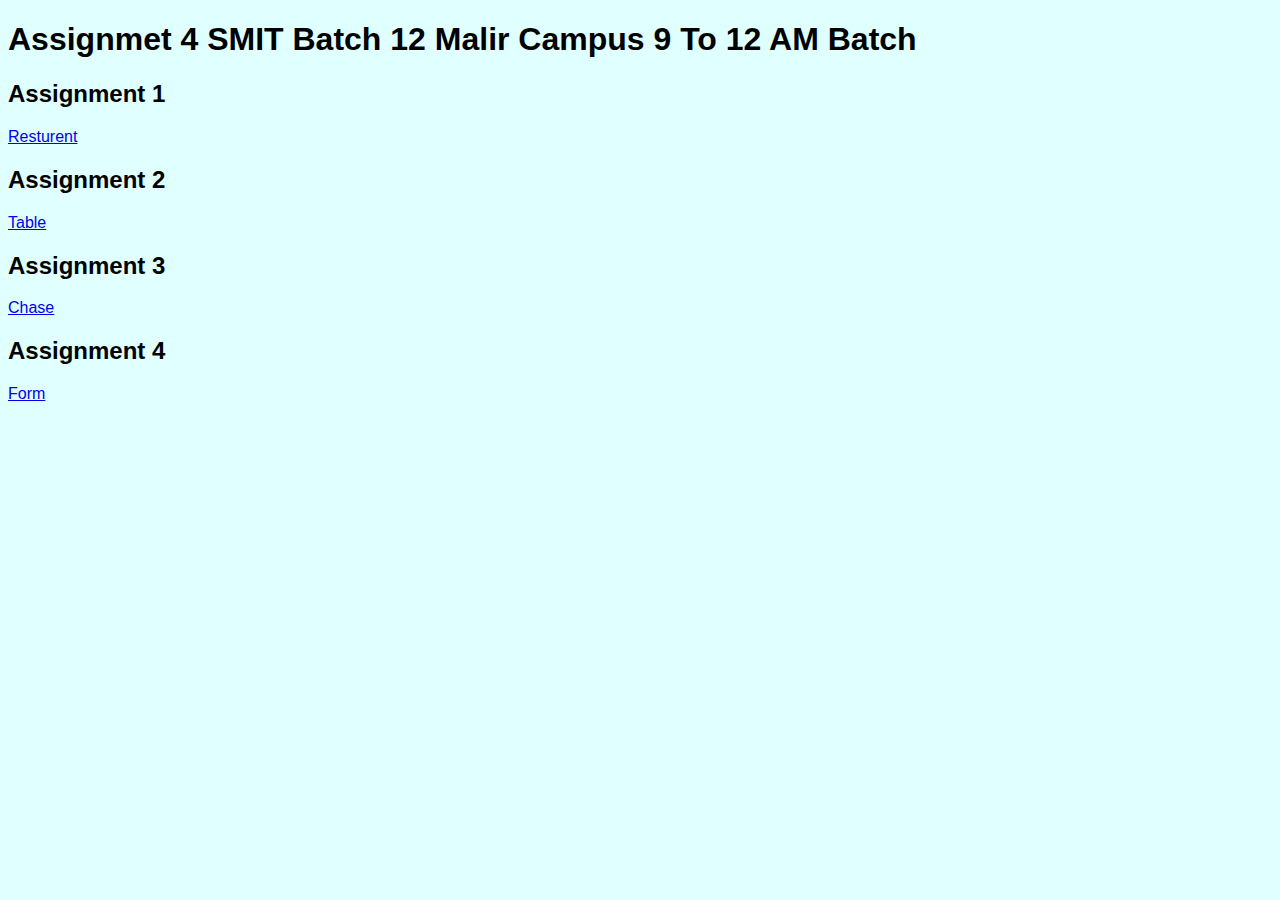
<file: index.html>
<!DOCTYPE html>
<html lang="en">
<head>
    <meta charset="UTF-8">
    <meta name="viewport" content="width=device-width, initial-scale=1.0">
    <title>Document</title>
    <link rel="stylesheet" href="style.css">
</head>
<body>
    <h1>Assignmet 4 SMIT Batch 12 Malir Campus 9 To 12 AM Batch </h1>

    <h2>Assignment 1</h2>
    <a href="./Resturent Assignment 1/Resturent.html" >Resturent</a>


    <h2>Assignment 2</h2>

<a href="./TableAssignmnet2/table1.html" >Table</a>
    <h2>Assignment 3</h2>
<a href="./cheeseAssignment-main/SMIT_Chase_Project-main/index.html" >Chase</a>

    <h2>Assignment 4</h2>
<a href="./FormCSS-main/index.html" >Form</a>

</body>
</html>
</file>
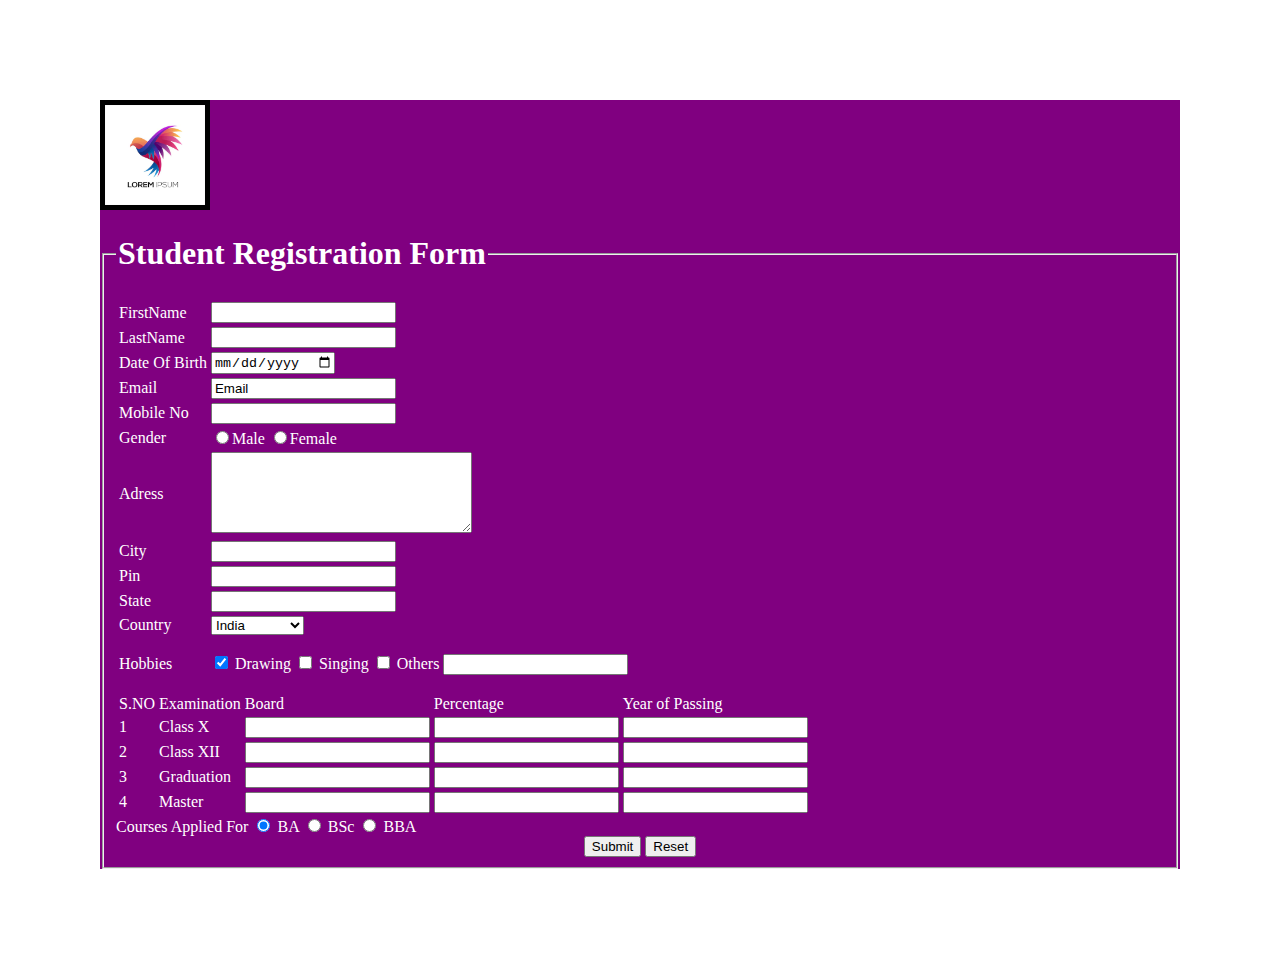
<file: FormCSS-main/index.html>
<!DOCTYPE html>
<html lang="en">
    <head>
        <meta charset="UTF-8">
        <meta name="viewport" content="width=device-width, initial-scale=1.0">
        <title>Document</title>
        <link rel="stylesheet" href="style.css">
    </head>
    <body>
        <div> <img src="./bird-colorful-logo-gradient-vector_343694-1365.avif"
                width="100px" height="100px" alt>
            <br>
            <fieldset>
                <legend><h1>Student Registration Form</h1> </legend>
                <table>
                    <tr>
                        <td> <label for="FirstName">FirstName</label></td>
                        <td> <input type="text" name="FirstName"
                                maxlength="30"></td>
                    </tr>
                    <tr>
                        <td><label for="LastName">LastName</label></td>
                        <td><input type="text" name="LastName"
                                maxlength="30"></td>
                    </tr>
                    <tr>
                        <td><label for="DOB">Date Of Birth</label></td>
                        <td><input type="date" name="DOB" value="DOB"></td>
                    </tr>
                    <tr>
                        <td><label for="Email">Email</label></td>
                        <td> <input type="email" name="Email"
                                value="Email"></td>
                    </tr>
                    <tr>
                        <td> <label for="Mobile">Mobile No</label>
                        </td>
                        <td> <input type="number" name="Mobile">
                        </td>
                    </tr>
                    <tr>
                        <td> <label for="Gender">Gender</label>
                        </td>
                        <td> <input type="radio" name="Gender" value="Male">Male
                            <input type="radio" name="Gender"
                                value="Female">Female
                        </td>
                    </tr>
                    <tr>
                        <td> <label for="Adress">Adress</label><br>
                        </td>
                        <td> <textarea name="Adress" id="Adress" cols="30"
                                rows="5"></textarea>
                        </td>
                    </tr>
                    <tr>
                        <td> <label for="City">City</label>
                        </td>
                        <td> <input type="text" name="City" maxlength="30">
                        </td>
                    </tr>
                    <tr>
                        <td><label for="Pin">Pin <code></code></label></td>
                        <td><input type="number" name="Pin" maxlength="6"></td>
                    </tr>
                    <tr>
                        <td><label for="State">State</label></td>
                        <td><input type="text" name="State" maxlength="30"></td>
                    </tr>
                    <tr>
                        <td><label for="Country">Country</label></td>
                        <td> <select name="Country">
                                <option value="India" selected>India</option>
                                <option value="Pakistan">Pakistan</option>
                                <option value="Bangladesh">Bangladesh</option>
                            </select></td>
                    </tr>
                    <tr>
                        <td><p>Hobbies</p></td>
                        <td><input type="checkbox" name="Hobbies"
                                value="Drawing" checked="checked" /> Drawing
                            <input type="checkbox" name="Hobbies"
                                value="Singing" /> Singing
                            <input type="checkbox" name="Hobbies"
                                value="Others" /> Others
                            <input type="text"></td>
                    </tr>
                    <table>
                        <tr>
                            <td>S.NO</td>
                            <td>Examination</td>
                            <td>Board</td>
                            <td>Percentage</td>
                            <td>Year of Passing</td>

                        </tr>
                        <tr>
                            <td>1</td>
                            <td>Class X</td>
                            <td><input type="text" maxlength="10"></td>
                            <td><input type="number" max="2" maxlength="2"></td>
                            <td><input type="number"></td>
                        </tr>

                        <tr>
                            <td>2</td>
                            <td>Class XII</td>
                            <td><input type="text" maxlength="10"></td>
                            <td><input type="number" maxlength="2"></td>
                            <td><input type="number"></td>
                        </tr>

                        <tr>
                            <td>3</td>
                            <td>Graduation</td>
                            <td><input type="text" maxlength="10"></td>
                            <td><input type="number" maxlength="2"></td>
                            <td><input type="number"></td>
                        </tr>

                        <tr>
                            <td>4</td>
                            <td>Master</td>
                            <td><input type="text" maxlength="10"></td>
                            <td><input type="number" maxlength="2"></td>
                            <td><input type="number"></td>
                        </tr>
                    </table>

                    <tr>
                        <td>Courses Applied For</td>
                        <td><input type="radio" name="Courses" value="BA"
                                checked="checked" /> BA</td>
                        <td> <input type="radio" name="Courses" value="BSC" />
                            BSc</td>
                        <td> <input type="radio" name="Courses" value="BBA" />
                            BBA</td>

                    </tr>
                    <center>
                        <tr>
                            <td><button>Submit</button></td>
                            <td><button>Reset</button></td>
                        </tr>

                    </center>
                </table>

            </fieldset>
        </div>

    </body>
</html>
</file>
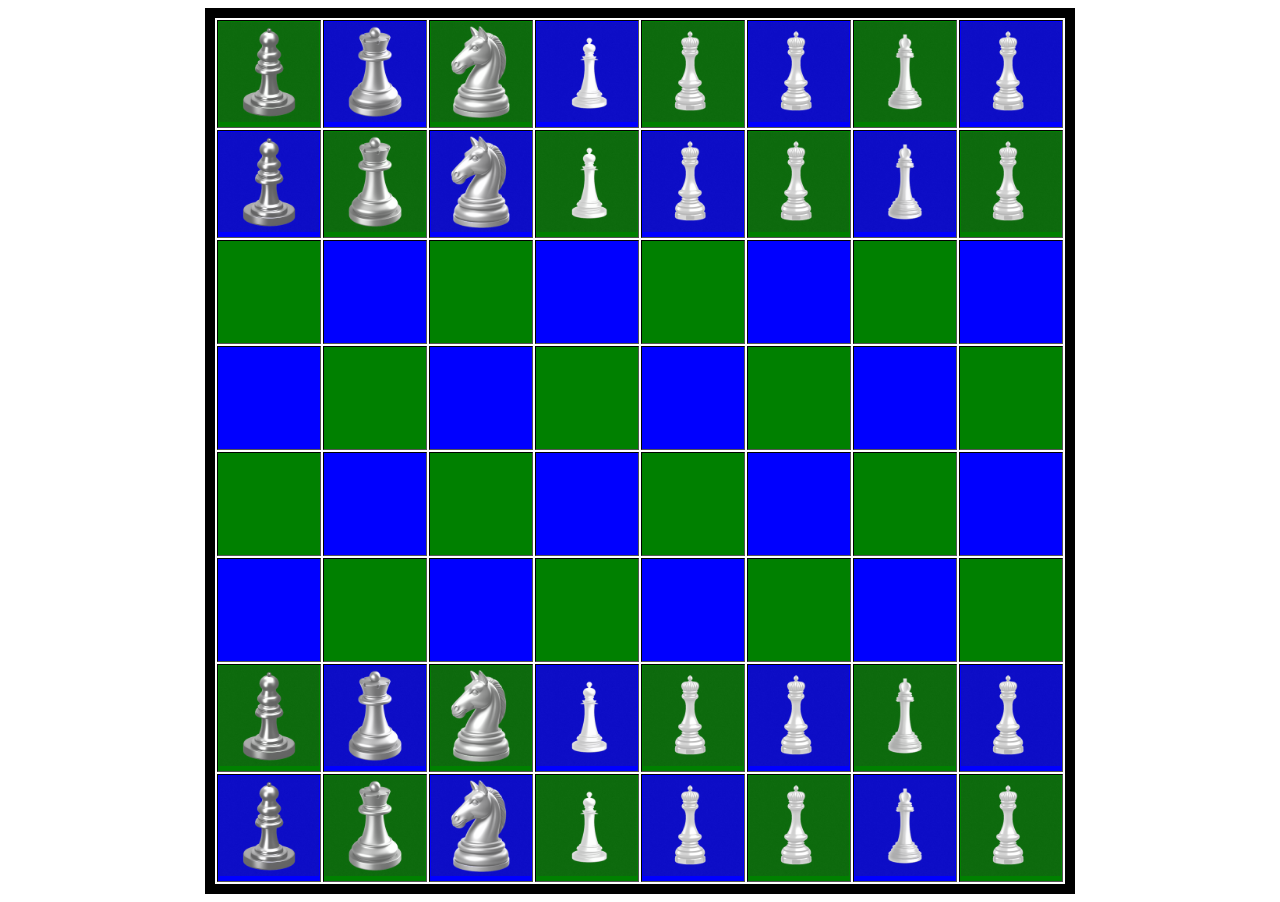
<file: cheeseAssignment-main/SMIT_Chase_Project-main/index.html>
<!DOCTYPE html>
<html lang="en">
<head>
    <meta charset="UTF-8">
    <meta name="viewport" content="width=device-width, initial-scale=1.0">
    <title>cheese</title>
    <link rel="stylesheet" href="style.css">
</head>
<body>
    <!-- <center>
    <table>
        <tr class="abc">
            <td ><img src="./20240628_233327.png" alt="" height="100" width="100"></td>
            <td ><img src="./20240628_233359.png" alt="" height="100" width="100"></td>
            <td ><img src="./20240628_233421.png" alt="" height="100" width="100"></td>
            <td ><img src="./20240628_233606.png" alt="" height="100" width="100"></td>
            <td ><img src="./20240628_233658.png" alt="" height="100" width="100"></td>
            <td ><img src="./20240628_233841.png" alt="" height="100" width="100"></td>
            <td ><img src="./20240628_233327.png" alt="" height="100" width="100"></td>
            <td ><img src="./20240628_233359.png" alt="" height="100" width="100"></td>
        </tr>
        <tr>
            <td ><img src="./20240628_233841.png" alt="" height="100" width="100"></td>
            <td  ><img src="./20240628_233658.png" alt="" height="100" width="100"></td>
            <td  ><img src="./20240628_233606.png" alt="" height="100" width="100"></td>
            <td  ><img src="./20240628_233606.png" alt="" height="100" width="100"></td>
            <td  ><img src="./20240628_233421.png" alt="" height="100" width="100"></td>
            <td  ><img src="./20240628_233359.png" alt="" height="100" width="100"></td>
            <td  ><img src="./20240628_233327.png" alt="" height="100" width="100"></td>
            <td  ><img src="./20240628_233359.png" alt="" height="100" width="100"></td>
        </tr>
        <tr>
            <td><img src="./pngtree-simple-dark-red-solid-color-wallpaper-image_396557.jpg" height="100" width="100" alt=""></td>
            <td><img src="./green-color-background-z18g4sauulcua6fe.jpg" height="100" width="100"></td>
            <td><img src="./pngtree-simple-dark-red-solid-color-wallpaper-image_396557.jpg" height="100" width="100" alt=""></td>
            <td><img src="./green-color-background-z18g4sauulcua6fe.jpg" height="100" width="100"></td>
            <td><img src="./pngtree-simple-dark-red-solid-color-wallpaper-image_396557.jpg" height="100" width="100" alt=""></td>
            <td><img src="./green-color-background-z18g4sauulcua6fe.jpg" height="100" width="100"></td>
            <td><img src="./pngtree-simple-dark-red-solid-color-wallpaper-image_396557.jpg" height="100" width="100" alt=""></td>
            <td><img src="./green-color-background-z18g4sauulcua6fe.jpg" height="100" width="100"></td>
        </tr>
        <tr>
            <td><img src="./green-color-background-z18g4sauulcua6fe.jpg" height="100" width="100"></td>
            <td><img src="./pngtree-simple-dark-red-solid-color-wallpaper-image_396557.jpg" height="100" width="100" alt=""></td>
            <td><img src="./green-color-background-z18g4sauulcua6fe.jpg" height="100" width="100"></td>
            <td><img src="./pngtree-simple-dark-red-solid-color-wallpaper-image_396557.jpg" height="100" width="100" alt=""></td>
            <td><img src="./green-color-background-z18g4sauulcua6fe.jpg" height="100" width="100"></td>
            <td><img src="./pngtree-simple-dark-red-solid-color-wallpaper-image_396557.jpg" height="100" width="100" alt=""></td>
            <td><img src="./green-color-background-z18g4sauulcua6fe.jpg" height="100" width="100"></td>
            <td><img src="./pngtree-simple-dark-red-solid-color-wallpaper-image_396557.jpg" height="100" width="100" alt=""></td>
            
        </tr>
        <tr>
            <td><img src="./pngtree-simple-dark-red-solid-color-wallpaper-image_396557.jpg" height="100" width="100" alt=""></td>
            <td><img src="./green-color-background-z18g4sauulcua6fe.jpg" height="100" width="100"></td>
            <td><img src="./pngtree-simple-dark-red-solid-color-wallpaper-image_396557.jpg" height="100" width="100" alt=""></td>
            <td><img src="./green-color-background-z18g4sauulcua6fe.jpg" height="100" width="100"></td>
            <td><img src="./pngtree-simple-dark-red-solid-color-wallpaper-image_396557.jpg" height="100" width="100" alt=""></td>
            <td><img src="./green-color-background-z18g4sauulcua6fe.jpg" height="100" width="100"></td>
            <td><img src="./pngtree-simple-dark-red-solid-color-wallpaper-image_396557.jpg" height="100" width="100" alt=""></td>
            <td><img src="./green-color-background-z18g4sauulcua6fe.jpg" height="100" width="100"></td>
        </tr>
        <tr>
            <td><img src="./green-color-background-z18g4sauulcua6fe.jpg" height="100" width="100"></td>
            <td><img src="./pngtree-simple-dark-red-solid-color-wallpaper-image_396557.jpg" height="100" width="100" alt=""></td>
            <td><img src="./green-color-background-z18g4sauulcua6fe.jpg" height="100" width="100"></td>
            <td><img src="./pngtree-simple-dark-red-solid-color-wallpaper-image_396557.jpg" height="100" width="100" alt=""></td>
            <td><img src="./green-color-background-z18g4sauulcua6fe.jpg" height="100" width="100"></td>
            <td><img src="./pngtree-simple-dark-red-solid-color-wallpaper-image_396557.jpg" height="100" width="100" alt=""></td>
            <td><img src="./green-color-background-z18g4sauulcua6fe.jpg" height="100" width="100"></td>
            <td><img src="./pngtree-simple-dark-red-solid-color-wallpaper-image_396557.jpg" height="100" width="100" alt=""></td>
            
        </tr>
               <tr>
            <td > <img src="./20240628_233658.png" height="100" width="100" alt=""></td>
            <td ><img src="./20240628_233841.png" height="100" width="100"></td>
            <td ><img src="./20240628_233421.png" height="100" width="100" alt=""></td>
            <td ><img src="./20240628_233606.png" height="100" width="100"></td>
            <td ><img src="./20240628_233327.png" height="100" width="100" alt=""></td>
            <td ><img src="./20240628_233327.png" height="100" width="100"></td>
            <td ><img src="./20240628_233421.png" height="100" width="100" alt=""></td>
            <td ><img src="./20240628_233658.png" height="100" width="100"></td>
        </tr>
        <tr>
            <td ><img src="./20240628_233421.png" alt="" height="100" width="100"></td>
            <td ><img src="./20240628_233606.png" alt="" height="100" width="100"></td>
            <td ><img src="./20240628_233841.png" alt="" height="100" width="100"></td>
            <td ><img src="./20240628_233606.png" alt="" height="100" width="100"></td>
            <td ><img src="./20240628_233421.png" alt="" height="100" width="100"></td>
            <td ><img src="./20240628_233359.png" alt="" height="100" width="100"></td>
            <td ><img src="./20240628_233359.png" alt="" height="100" width="100"></td>
            <td ><img src="./20240628_233606.png" alt="" height="100" width="100"></td>
        </tr>
    </table>
</center> -->

<center>
<table border="2">
    <tr class="a">
        <td width="100px" height="100px"><img src="./20240628_233327.png" alt="" width="100%"></td>
        <td width="100px" height="100px"><img src="./20240628_233359.png" alt=""  width="100%"></td>
        <td width="100px" height="100px"><img src="./20240628_233421.png" alt=""  width="100%"></td>
        <td width="100px" height="100px"><img src="./20240628_233606.png" alt=""  width="100%"></td>
        <td width="100px" height="100px"><img src="./20240628_233658.png" alt=""  width="100%"></td>
        <td width="100px" height="100px"><img src="./20240628_233658.png" alt=""  width="100%"></td>
        <td width="100px" height="100px"><img src="./20240628_233841.png" alt=""  width="100%"></td>
        <td width="100px" height="100px"><img src="./20240628_233658.png" alt=""  width="100%"></td>
       
    </tr>
    <tr class="b">
        <td width="100px" height="100px"><img src="./20240628_233327.png" alt="" width="100%"></td>
        <td width="100px" height="100px"><img src="./20240628_233359.png" alt=""  width="100%"></td>
        <td width="100px" height="100px"><img src="./20240628_233421.png" alt=""  width="100%"></td>
        <td width="100px" height="100px"><img src="./20240628_233606.png" alt=""  width="100%"></td>
        <td width="100px" height="100px"><img src="./20240628_233658.png" alt=""  width="100%"></td>
        <td width="100px" height="100px"><img src="./20240628_233658.png" alt=""  width="100%"></td>
        <td width="100px" height="100px"><img src="./20240628_233841.png" alt=""  width="100%"></td>
        <td width="100px" height="100px"><img src="./20240628_233658.png" alt=""  width="100%"></td>
       
    </tr>
    <tr class="a">
        <td width="100px" height="100px"></td>
        <td width="100px" height="100px"></td>
        <td width="100px" height="100px"></td>
        <td width="100px" height="100px"></td>
        <td width="100px" height="100px"></td>
        <td width="100px" height="100px"></td>
        <td width="100px" height="100px"></td>
        <td width="100px" height="100px"></td>
       
    </tr>
    <tr class="b">
        <td width="100px" height="100px"></td>
        <td width="100px" height="100px"></td>
        <td width="100px" height="100px"></td>
        <td width="100px" height="100px"></td>
        <td width="100px" height="100px"></td>
        <td width="100px" height="100px"></td>
        <td width="100px" height="100px"></td>
        <td width="100px" height="100px"></td>
       
    </tr>
    <tr class="a">
        <td width="100px" height="100px"></td>
        <td width="100px" height="100px"></td>
        <td width="100px" height="100px"></td>
        <td width="100px" height="100px"></td>
        <td width="100px" height="100px"></td>
        <td width="100px" height="100px"></td>
        <td width="100px" height="100px"></td>
        <td width="100px" height="100px"></td>
       
    </tr>
    <tr class="b">
        <td width="100px" height="100px"></td>
        <td width="100px" height="100px"></td>
        <td width="100px" height="100px"></td>
        <td width="100px" height="100px"></td>
        <td width="100px" height="100px"></td>
        <td width="100px" height="100px"></td>
        <td width="100px" height="100px"></td>
        <td width="100px" height="100px"></td>
       
    </tr>
    <tr class="a">
        <td width="100px" height="100px"><img src="./20240628_233327.png" alt="" width="100%"></td>
        <td width="100px" height="100px"><img src="./20240628_233359.png" alt=""  width="100%"></td>
        <td width="100px" height="100px"><img src="./20240628_233421.png" alt=""  width="100%"></td>
        <td width="100px" height="100px"><img src="./20240628_233606.png" alt=""  width="100%"></td>
        <td width="100px" height="100px"><img src="./20240628_233658.png" alt=""  width="100%"></td>
        <td width="100px" height="100px"><img src="./20240628_233658.png" alt=""  width="100%"></td>
        <td width="100px" height="100px"><img src="./20240628_233841.png" alt=""  width="100%"></td>
        <td width="100px" height="100px"><img src="./20240628_233658.png" alt=""  width="100%"></td>
       
    </tr>
    <tr class="b">
        <td width="100px" height="100px"><img src="./20240628_233327.png" alt="" width="100%"></td>
        <td width="100px" height="100px"><img src="./20240628_233359.png" alt=""  width="100%"></td>
        <td width="100px" height="100px"><img src="./20240628_233421.png" alt=""  width="100%"></td>
        <td width="100px" height="100px"><img src="./20240628_233606.png" alt=""  width="100%"></td>
        <td width="100px" height="100px"><img src="./20240628_233658.png" alt=""  width="100%"></td>
        <td width="100px" height="100px"><img src="./20240628_233658.png" alt=""  width="100%"></td>
        <td width="100px" height="100px"><img src="./20240628_233841.png" alt=""  width="100%"></td>
        <td width="100px" height="100px"><img src="./20240628_233658.png" alt=""  width="100%"></td>
       
    </tr>
</tr>

</table>
</center>
</body>
</html>
</file>
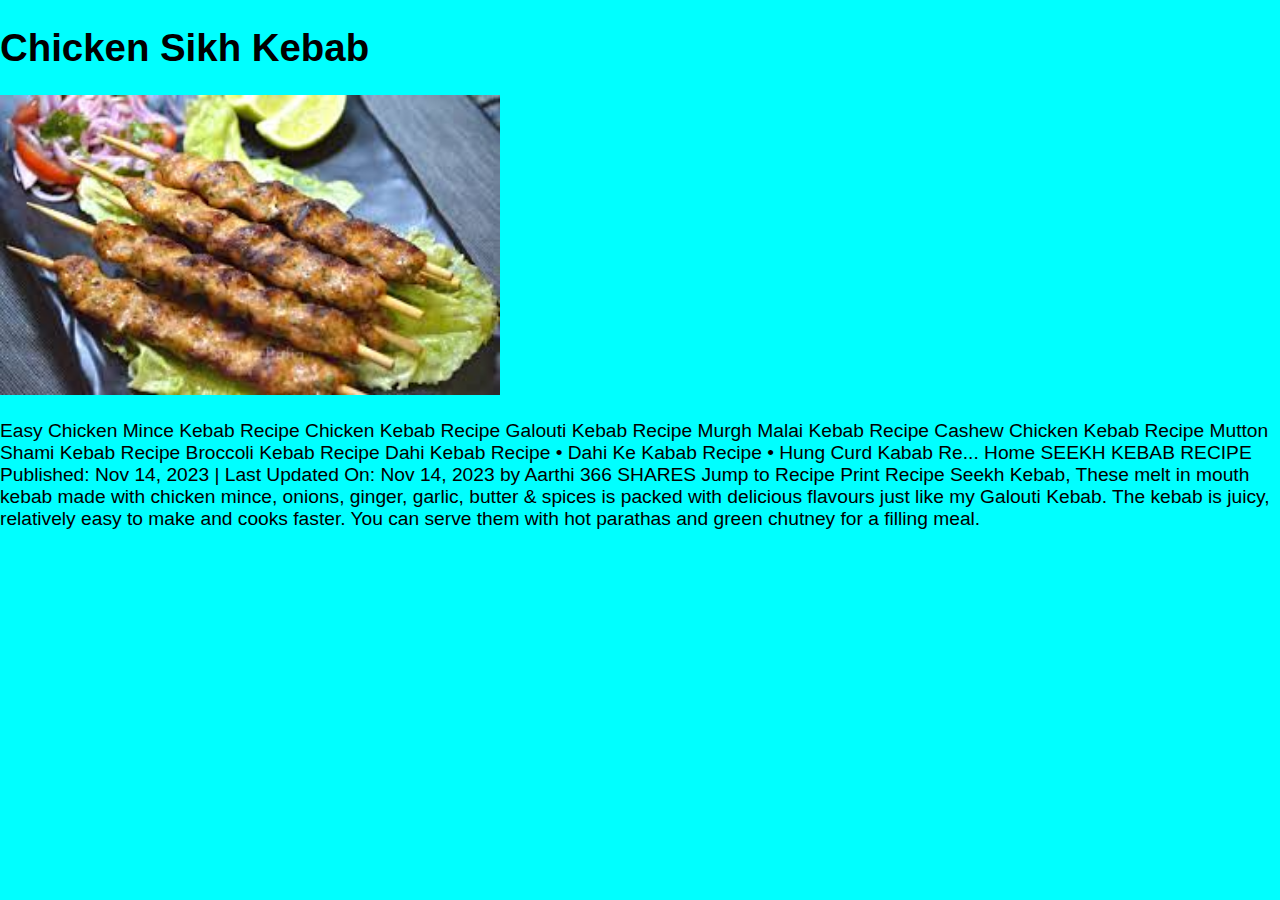
<file: Resturent Assignment 1/item1.html>
<!DOCTYPE html>
<html lang="en">
<head>
    <meta charset="UTF-8">
    <meta name="viewport" content="width=device-width, initial-scale=1.0">
    <title>Document</title>
    <link rel="stylesheet" href="style.css">
</head>
<body class="item1">
    <h1>Chicken Sikh Kebab</h1>
    <img src="./download.jpeg" alt="">
    <p>
        Easy Chicken Mince Kebab Recipe
        Chicken Kebab Recipe
        Galouti Kebab Recipe
        Murgh Malai Kebab Recipe
        Cashew Chicken Kebab Recipe
        Mutton Shami Kebab Recipe
        Broccoli Kebab Recipe
        Dahi Kebab Recipe • Dahi Ke Kabab Recipe • Hung Curd Kabab Re...
        Home
        SEEKH KEBAB RECIPE
        Published: Nov 14, 2023 | Last Updated On: Nov 14, 2023 by Aarthi
        
        366
        SHARES
         Jump to Recipe  Print Recipe
        Seekh Kebab, These melt in mouth kebab made with chicken mince, onions, ginger, garlic, butter & spices is packed with delicious flavours just like my Galouti Kebab. The kebab is juicy, relatively easy to make and cooks faster. You can serve them with hot parathas and green chutney for a filling meal.</p>
</body>
</html>
</file>
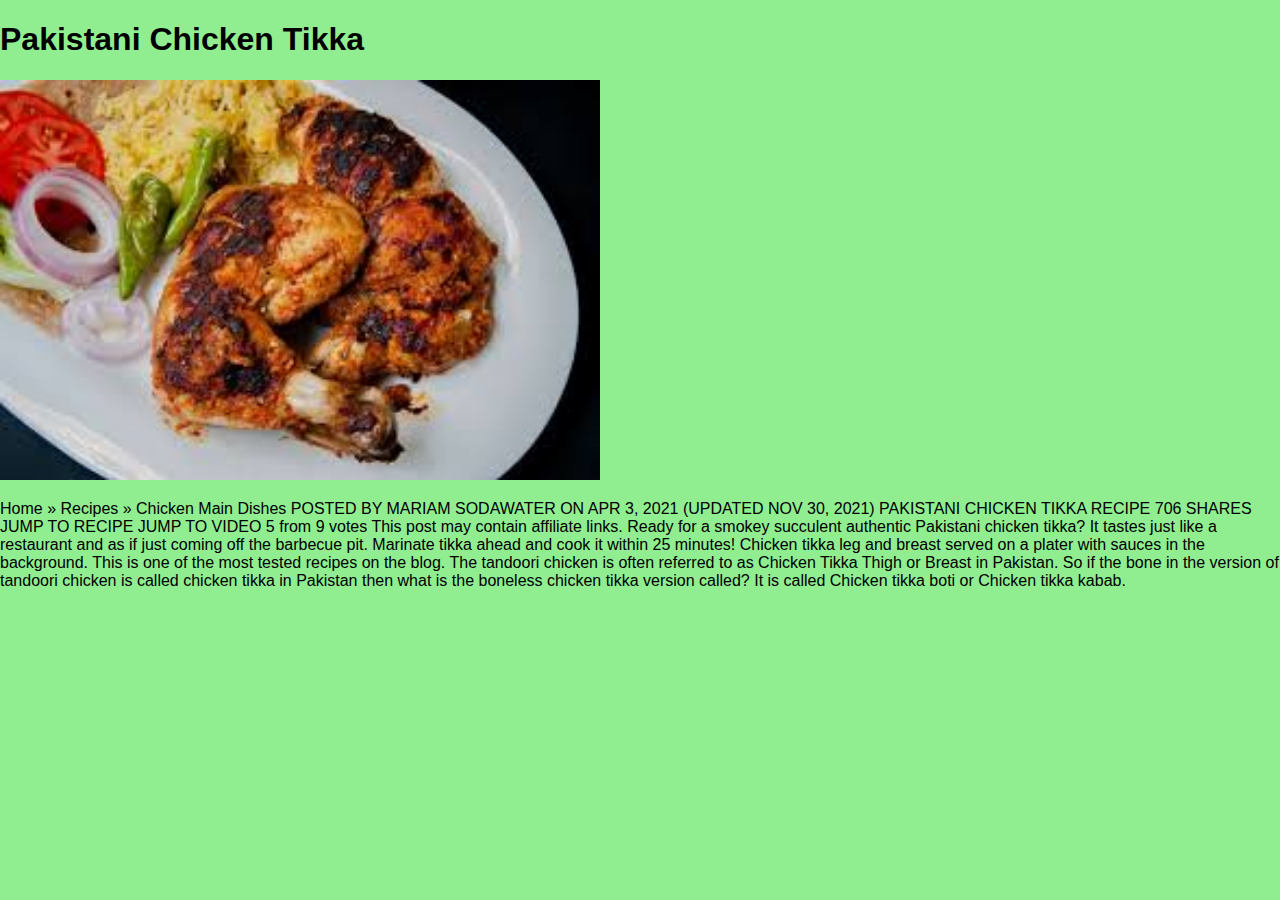
<file: Resturent Assignment 1/item2.html>
<!DOCTYPE html>
<html lang="en">
<head>
    <meta charset="UTF-8">
    <meta name="viewport" content="width=device-width, initial-scale=1.0">
    <title>Document</title>
    <link rel="stylesheet" href="style.css">
</head>
<body class="item2">
   <h1>Pakistani Chicken Tikka</h1> 
   <img src="./download (1).jpeg" alt="">
   <p>Home » Recipes » Chicken Main Dishes

POSTED BY MARIAM SODAWATER ON APR 3, 2021 (UPDATED NOV 30, 2021)

PAKISTANI CHICKEN TIKKA RECIPE
706
SHARES

 JUMP TO RECIPE  JUMP TO VIDEO
5 from 9 votes
This post may contain affiliate links.

Ready for a smokey succulent authentic Pakistani chicken tikka? It tastes just like a restaurant and as if just coming off the barbecue pit. Marinate tikka ahead and cook it within 25 minutes!

Chicken tikka leg and breast served on a plater with sauces in the background.
This is one of the most tested recipes on the blog. The tandoori chicken is often referred to as Chicken Tikka Thigh or Breast in Pakistan.

So if the bone in the version of tandoori chicken is called chicken tikka in Pakistan then what is the boneless chicken tikka version called? It is called Chicken tikka boti or Chicken tikka kabab.</p>
</body>
</html>
</file>
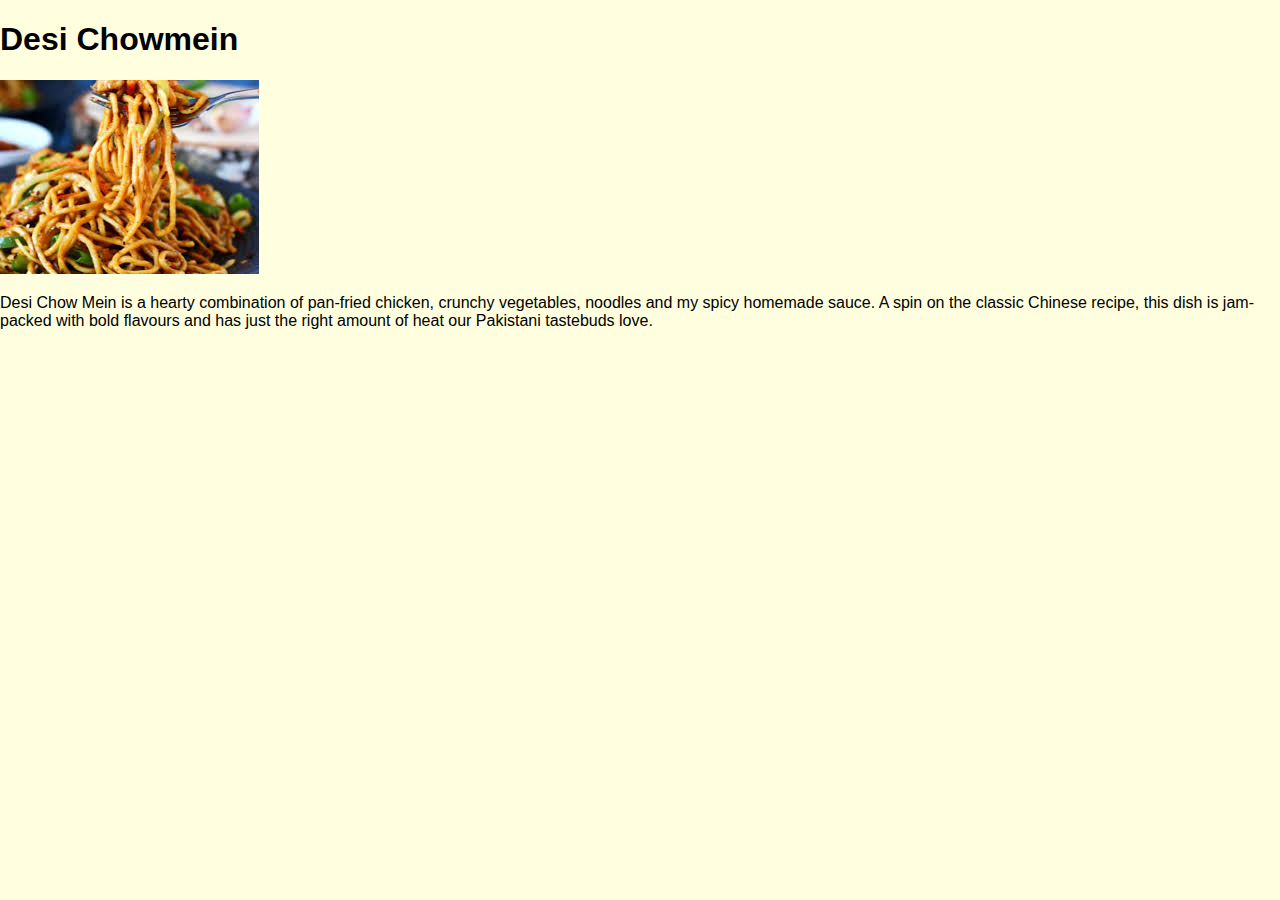
<file: Resturent Assignment 1/item3.html>
<!DOCTYPE html>
<html lang="en">
<head>
    <meta charset="UTF-8">
    <meta name="viewport" content="width=device-width, initial-scale=1.0">
    <title>Document</title>
    <link rel="stylesheet" href="style.css">
</head>
<body class="item3">
    <h1>Desi Chowmein</h1>
    <img src="./download (2).jpeg" alt="">
    <p>Desi Chow Mein is a hearty combination of pan-fried chicken, crunchy vegetables, noodles and my spicy homemade sauce. A spin on the classic Chinese recipe, this dish is jam-packed with bold flavours and has just the right amount of heat our Pakistani tastebuds love.</p>
</body>
</html>
</file>
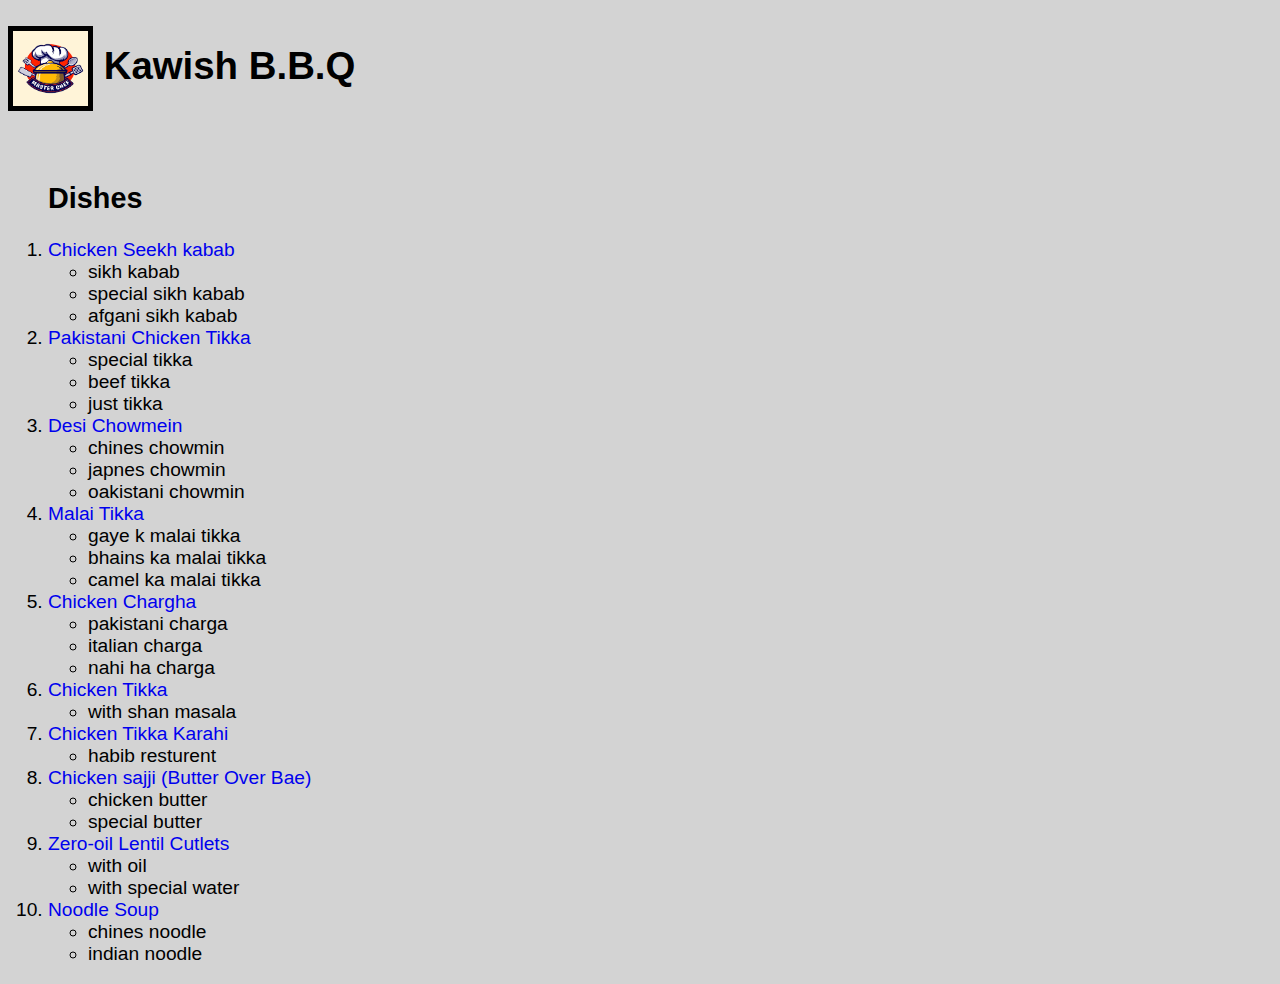
<file: Resturent Assignment 1/Resturent.html>
<!DOCTYPE html>
<html lang="en">

<head>
    <meta charset="UTF-8">
    <meta name="viewport" content="width=device-width, initial-scale=1.0">
    <title>Document</title>
    <link rel="stylesheet" href="style.css">
</head>

<body class="Main">  
    <h1><img src="./logo.png" alt="" height="75px" width="75px" align="center"> Kawish B.B.Q</h1>
    <br>
    <ol>
        <h2>Dishes</h2>
        <li><a href="./item1.html">Chicken Seekh kabab</a>
            <ul>
                <li>sikh kabab </li>
                <li>special sikh kabab</li>
                <li>afgani sikh kabab</li>
            </ul>
        </li>
        <li><a href="./item2.html">Pakistani Chicken Tikka</a>
            <ul>
                <li>special tikka</li>
                <li>beef tikka</li>
                <li>just tikka</li>
            </ul>
        </li>
        <li><a href="item3.html">Desi Chowmein</a>
            <ul>
                <li>chines chowmin</li>
                <li>japnes chowmin</li>
                <li>oakistani chowmin</li>
            </ul>
        </li>
        <li><a href="#">Malai Tikka</a>
            <ul>
                <li>gaye k malai tikka</li>
                <li>bhains ka malai tikka</li>
                <li>camel ka malai tikka</li>
            </ul>
        </li>
        <li><a href="#">Chicken Chargha</a>
            <ul>
                <li>pakistani charga</li>
                <li>italian charga</li>
                <li>nahi ha charga</li>
            </ul>
        </li>
        <li><a href="#">Chicken Tikka </a> 
        <ul>
            <li>with shan masala</li>
        </ul></li>
        <li><a href="#">Chicken Tikka Karahi</a>
        <ul>
            <li>habib resturent</li>
        </ul> </li>
        <li><a href="#">Chicken sajji (Butter Over Bae)</a>
        <ul>
            <li>chicken butter</li>
            <li>special butter</li>
        </ul></li>
        <li><a href="#">Zero-oil Lentil Cutlets</a>
        <ul>
            <li>with oil</li>
            <li>with special water</li>
        </ul> </li>
        <li><a href="#">Noodle Soup</a>
        <ul>
            <li>chines noodle</li>
            <li>indian noodle</li>
        </ul></li>
    </ol>
</body>

</html>
</file>
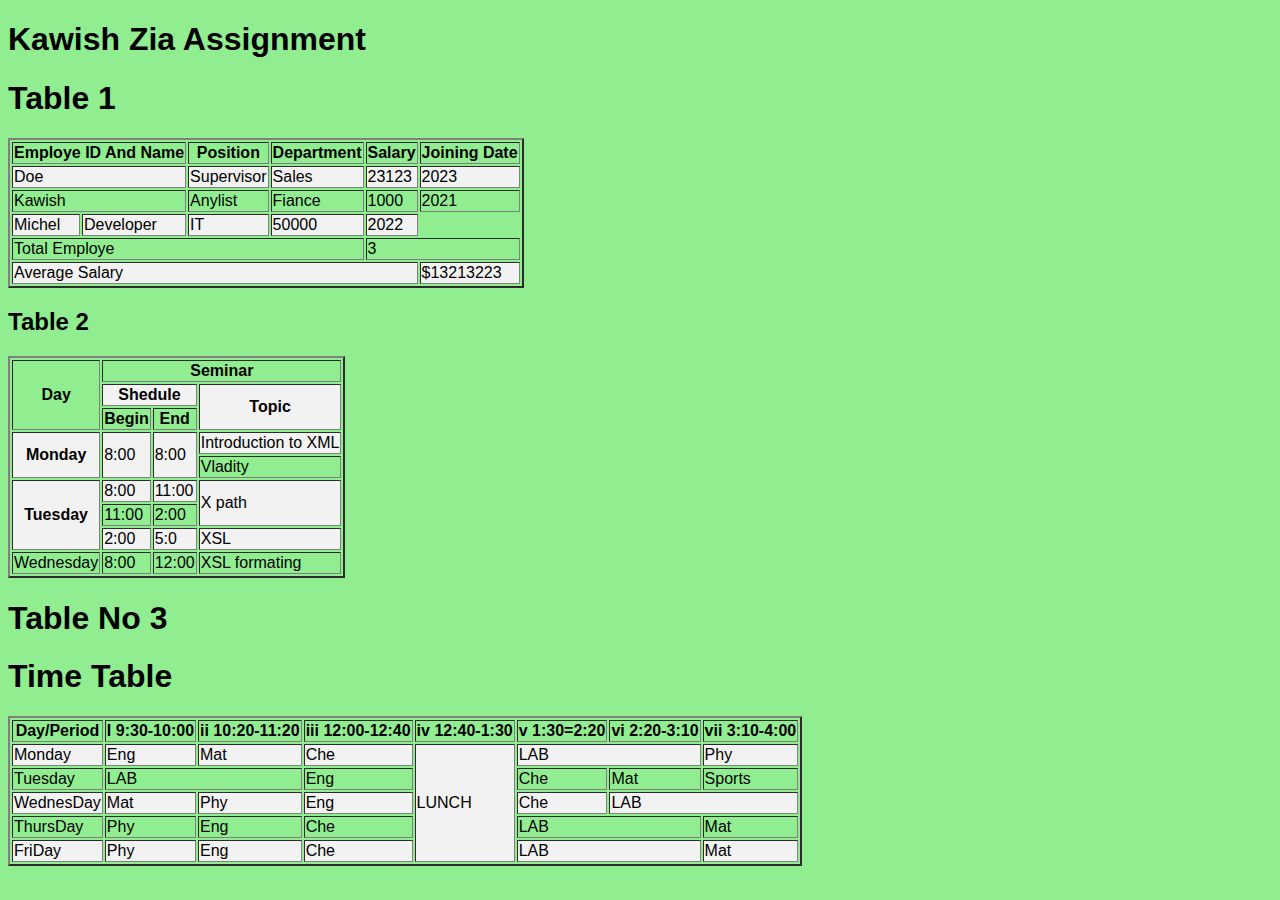
<file: TableAssignmnet2/table1.html>
<!DOCTYPE html>
<html lang="en">
<head>
    <meta charset="UTF-8">
    <meta name="viewport" content="width=device-width, initial-scale=1.0">
    <title>Document</title>
    <link rel="stylesheet" href="style.css">
</head>
<body>
    <h1>Kawish Zia Assignment</h1>
    <h1>Table 1</h1>
    <table border="2">
        <tr>
            <th colspan="2">Employe ID And Name</th>
            <th>Position</th>
            <th>Department</th>
            <th>Salary</th>
            <th>Joining Date</th>
        </tr>
        <tr>
            <td colspan="2">Doe</td>
            <td>Supervisor</td>
            <td>Sales</td>
            <td>23123</td>
            <td>2023</td>
        </tr>
        <tr>
            <td colspan="2">Kawish</td>
            <td>Anylist</td>
            <td>Fiance</td>
            <td>1000</td>
            <td>2021</td>
        </tr>
        <tr>
            <td>Michel</td>
            <td>Developer</td>
            <td>IT</td>
            <td>50000</td>
            <td>2022</td>
            
        </tr>
        <tr>
            <td colspan="4">Total Employe</td>
            <td colspan="2">3</td>
        </tr>
        <tr>
            <td colspan="5">Average Salary</td>
            <td>$13213223</td>
        </tr>
    </table>

    <h2>Table 2</h2>
    <table border="2">
        <tr>
            <th rowspan="3" colspan="2" scope="row">Day</th>
            <th scope="col" colspan="4">Seminar</th>
            
        </tr>
        <tr>
            <th scope="col " colspan="2">Shedule</th>
            <th scope="col" rowspan="2">Topic</th>
        </tr>
        <tr>
            <th scope="col">Begin</th>
            <th scope="col">End</th>
        </tr>
        <tr>
            <th rowspan="2" colspan="2x">Monday</th>
            <td rowspan="2">8:00</td>
            <td rowspan="2">8:00</td>
            <td>Introduction to XML</td>

        </tr>
        <tr>
            <td>Vladity</td>
        </tr>
        <tr>
            <th rowspan="3" colspan="2">Tuesday</th>
        <td>8:00</td>
        <td>11:00</td>
        <td rowspan="2">X path</td>

        </tr>
        <tr>
            <td>11:00</td>
            <td>2:00</td>

        </tr>
        <tr>
            <td>2:00</td>
            <td>5:0</td>
            <td >XSL</td>
        </tr>
        <tr>
            <td colspan="2">Wednesday</td>
            <td>8:00</td>
            <td>12:00</td>
            <td colspan="2">XSL formating</td>
        </tr>
        </table>

<h1>Table No 3</h1>
        <h1>Time Table </h1>
        <table border="2">
            <tr>
                <th >Day/Period</th>
                <th >I 9:30-10:00</th>
                <th >ii 10:20-11:20</th>
                <th >iii 12:00-12:40</th>
                <th >iv  12:40-1:30</th>
                <th >v 1:30=2:20</th>
                <th >vi 2:20-3:10</th>
                <th >vii 3:10-4:00</th>
                 <tr>
                <td>Monday</td>
                <td>Eng</td>
                <td>Mat</td>
                <td>Che</td>
                <td rowspan="5">LUNCH</td>
                <td colspan="2">LAB</td>
                <td >Phy</td>
                
            </tr>
            </tr>
           

            <tr>
                <td>Tuesday</td>
                <td colspan="2">LAB</td>
                <td>Eng</td>
                <td>Che</td>
                <td>Mat</td>
                <td >Sports</td>
                
            </tr>
            <tr>
                <td>WednesDay</td>
                <td>Mat</td>
                <td >Phy</td>
                <td>Eng</td>
                <td>Che</td>
                <td colspan="2">LAB</td>
                
            </tr>
            <tr>
                <td>ThursDay</td>
                <td >Phy</td>
                <td>Eng</td>
                <td>Che</td>
                <td colspan="2">LAB</td>
                <td>Mat</td>
                
            </tr>
            <tr>
                <td>FriDay</td>
                <td >Phy</td>
                <td>Eng</td>
                <td>Che</td>
                <td colspan="2">LAB</td>
                <td>Mat</td>
                
            </tr> 
        </table>
        

</body>
</html>
</file>
<file: style.css>
body{
    background-color: lightcyan;
    font-family: 'Lucida Sans', 'Lucida Sans Regular', 'Lucida Grande', 'Lucida Sans Unicode', Geneva, Verdana, sans-serif;
}
</file>
<file: FormCSS-main/style.css>
body{
    background-color: purple;
    border:solid white 100px;
    margin: 0;
    color: white;
   
    
}
img{
    border: solid 5px black;
}
</file>
<file: cheeseAssignment-main/SMIT_Chase_Project-main/style.css>
.a{ td:nth-child(even) {background-color: blue;}
td:nth-child(odd) {background-color: green;}}
.b{ 
    
    td:nth-child(odd) {background-color: blue;}
    td:nth-child(even) {background-color: green;}
}
table{
    border: 10px solid black ;
}
</file>
<file: Resturent Assignment 1/style.css>
.Main{
    background-color: lightgray;
    font-family: 'Segoe UI', Tahoma, Geneva, Verdana, sans-serif;
    text-decoration: none;
    font-size: larger;
}
.Main img{
    border: 5px solid black;
}
*{
    text-decoration: none;
}
.item1{
 background-color: cyan;
 font-family: Verdana, Geneva, Tahoma, sans-serif;
 font-size: larger;
 margin: 0;   
}
.item1 img{
    width: 500px;
    height: 300px;
}
.item2{
    background-color: lightgreen;
    font-family: 'Gill Sans', 'Gill Sans MT', Calibri, 'Trebuchet MS', sans-serif;
    margin: 0;
}
.item2 img{
    width: 600px;
    height: 400px;
}
.item3{
    background-color: lightyellow;
    font-family: Verdana, Geneva, Tahoma, sans-serif;
    margin: 0;
    
}
</file>
<file: TableAssignmnet2/style.css>
tr:nth-child(even) {
    background-color: #f2f2f2;
  }
  body{
    background-color: lightgreen;
    font-family: 'Segoe UI', Tahoma, Geneva, Verdana, sans-serif;
  }
</file>
